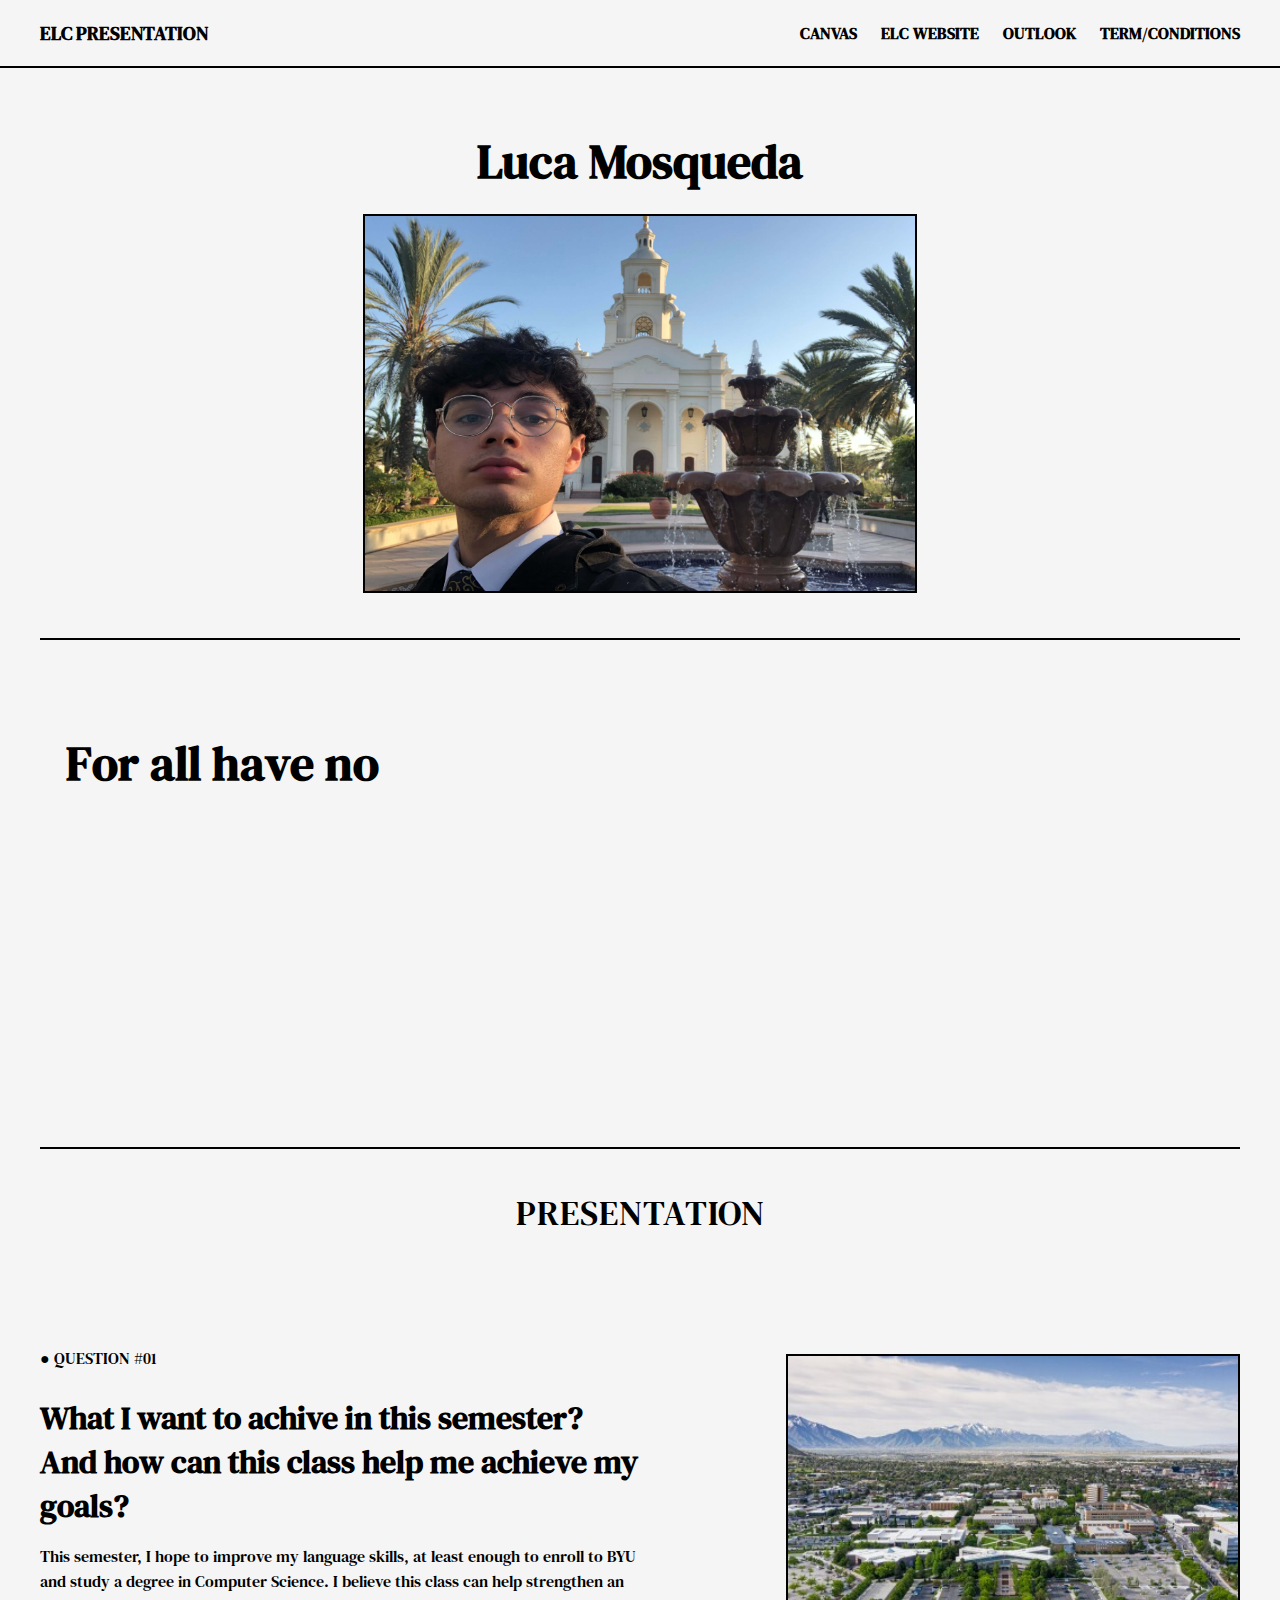
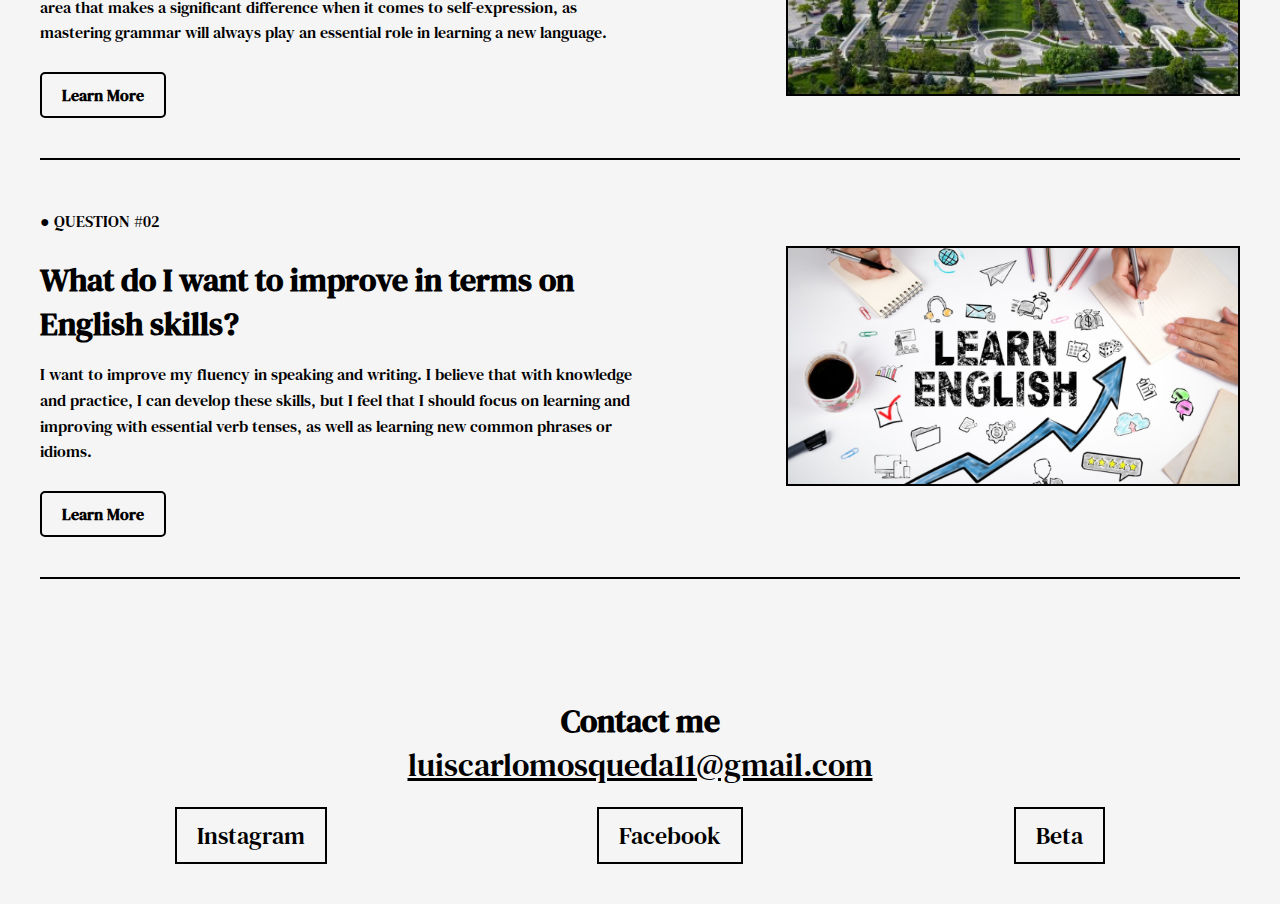
<file: index.html>
<!DOCTYPE html>
<html lang="en">
<head>
    <meta charset="UTF-8">
    <meta name="viewport" content="width=device-width, initial-scale=1.0">
    <title>Presentation - Portfolio</title>
    <link rel="stylesheet" href="style.css">
    <script src="script.js" defer></script>
    <link href="https://fonts.googleapis.com/css2?family=DM+Serif+Text&display=swap" rel="stylesheet">
</head>
<body>
    <header>
        <div class="logo">ELC PRESENTATION</div>
        <nav>
            <a href="https://byuelc.instructure.com/">CANVAS</a>
            <a href="https://elc.byu.edu/">ELC WEBSITE</a>
            <a href="mailto:moal11@byu.edu">OUTLOOK</a>
            <a href="#">TERM/CONDITIONS</a>
        </nav>
    </header>
    <main>
        <section class="hero">
            <h1>Luca Mosqueda</h1>
            <div class="about-me-image">
                <img src="aboutme.jpeg" alt="about me">
            </div>
            <hr class="divider">
            <section class="scroll-text-container">
                <h1 class="scroll-text" data-text="For all have not every gift given unto them; for there are many gifts, and to every man is given a gift by the Spirit of God. To some is given one, and to some is given another, that all may be profited thereby."></h1>
                <p class="scroll-text scroll-text-secondary" data-text="DyC 46:11-12"></p>
            </section>
            <hr class="divider">
            <div class="case-study">PRESENTATION</div>  
        </section>
        <section class="case-study-section">
            <div class="case-study-item">
                <div class="case-study-content">
                    <div class="case-study-indicator">● QUESTION #01</div>
                    <h2>What I want to achive in this semester? And how can this class help me achieve my goals?</h2>
                    <p>This semester, I hope to improve my language skills, at least enough to enroll to BYU and study a degree in Computer Science. I believe this class can help strengthen an area that makes a significant difference when it comes to self-expression, as mastering grammar will always play an essential role in learning a new language.</p>
                    <a href="https://cs.byu.edu/education/undergraduate/programs/computer-science/" class="view-box">Learn More</a>
                </div>
                <div class="case-study-image">
                    <img src="BYU.jpeg" alt="BYU">
                </div>
            </div>
            <hr class="divider">
            <div class="case-study-item">
                <div class="case-study-content">
                    <div class="case-study-indicator">● QUESTION #02</div>
                    <h2>What do I want to improve in terms on English skills?</h2>
                    <p>I want to improve my fluency in speaking and writing. I believe that with knowledge and practice, I can develop these skills, but I feel that I should focus on learning and improving with essential verb tenses, as well as learning new common phrases or idioms.</p>
                    <a href="https://www.ef.com/wwen/english-resources/english-idioms/" class="view-box">Learn More</a>
                </div>
                <div class="case-study-image">
                    <img src="learn.jpg" alt="Learn">
                </div>
            </div>
            <hr class="divider">
        </section>
    </main>
    <footer>
        <div class="contact">
            <h2>Contact me</h2>
            <a href="mailto:luiscarlomosqueda11@gmail.com" class="email">luiscarlomosqueda11@gmail.com</a>
        </div>
        <div class="social-links">
            <a href="https://www.instagram.com/luis_mos11/?hl=es-es" class="instagram" data-color="#C1121F">Instagram</a>
            <a href="https://www.facebook.com/LuisCarloMosquedaAvila" class="facebook" data-color="#003049">Facebook</a>
            <a href="like.html" class="beta" data-color="#669BBC">Beta</a>
        </div>
    </footer>
</body>
</html>
</file>
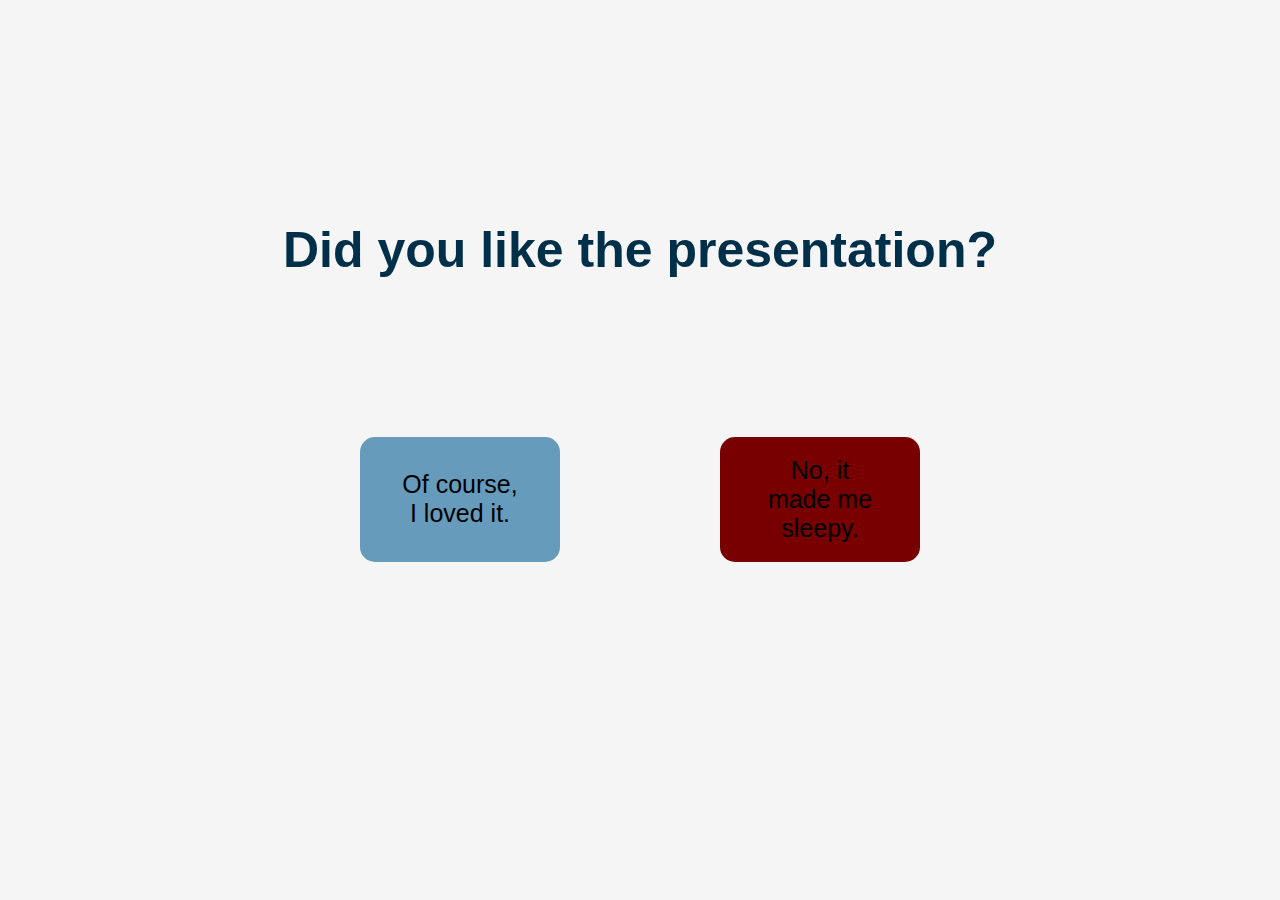
<file: like.html>
<!DOCTYPE html>
<html lang="en">
<head>
    <meta charset="UTF-8" />
    <meta http-equiv="X-UA-Compatible" content="IE=edge" />
    <meta name="viewport" content="width=device-width, initial-scale=1.0" />
    <title>Like</title>
    <style>
:root {
    --color-primary: #780000;
    --color-secondary: #C1121F;
    --color-accent: #f5f5f5;
    --color-tertiary: #003049;
    --color-quaternary: #669BBC;
}

* {
    box-sizing: border-box;
    padding: 0;
    margin: 0;
    font-family: -apple-system, BlinkMacSystemFont, 'Segoe UI', Roboto, Oxygen, Ubuntu, Cantarell, 'Open Sans', 'Helvetica Neue', sans-serif;
}

.container {
    height: 100vh;
    background-color: var(--color-accent);
    color: var(--color-quaternary);
    display: flex;
    align-items: center;
    justify-content: center;
    flex-direction: column;
}

.sub-container {
    display: flex;
    align-items: center;
    justify-content: center;
    background-color: var(--color-accent);
    width: 1200px;
    height: auto;
    padding: 20px;
    border-radius: 10px 10px 0px 0px;
}

.sub-container h1 {
    font-size: 50px;
    color: var(--color-tertiary);
}

header {
    display: flex;
    flex-direction: column;
    gap: 20px;
    text-align: center;
    background-color: var(--color-accent);
}

footer {
    display: flex;
    align-items: center;
    justify-content: center;
    width: 1200px;
    height: 400px;
    position: relative;
    background-color: var(--color-accent);
    border-radius: 0px 0px 10px 10px;
}

footer > button {
    background-color: var(--color-secondary);
    border: none;
    padding: 15px 40px;
    margin: 20px;
    border-radius: 15px;
    position: absolute;
}

footer > button#btnSi {
    left: 300px;
    height: 125px;
    width: 200px;
    font-size: 25px;
    background-color: var(--color-quaternary);
    color: #000;
}

footer > button#btnNo {
    background-color: var(--color-primary);
    color: #000;
    right: 300px;
    height: 125px;
    width: 200px;
    font-size: 25px;
}

footer > button#btnSi:hover {
    background-color: var(--color-tertiary);
    color: #f5f5f5;
}

article.alert {
    top: 50%;
    left: 50%;
    transform: translate(-50%, -50%);
    position: absolute;
    z-index: -1;
    border-radius: 10px;
    display: flex;
    margin: 0;
    padding: 0;
}

article.alert > div h1 {
    font-size: 50px;
    color: var(--color-tertiary);
}

article.alert > div p {
    font-size: 25px;
    color: var(--color-primary);
}

article.alert > div {
    display: flex;
    flex-direction: column;
    align-items: center;
    justify-content: center;
    font-weight: bold;
    text-align: center;
    width: 1200px;
    height: 900px;
    background: var(--color-accent);
    border-radius: 10px;
}

.image-container {
    width: 500px;
    height: 400px;
    display: flex;
    justify-content: center;
    align-items: center;
    margin: 0;
    padding: 0;
}

.image-container img {
    width: 500px;
    height: 400px;
    border-radius: 15px;
}

.hidden {
    display: none;
}

@media (max-width: 768px) {
    body {
        font-size: 16px;
        overflow-x: hidden;
        display: flex;
        flex-direction: column;
        min-height: 100vh;
    }

    .container {
        display: flex;
        flex-direction: column;
        justify-content: space-between;
        flex: 1;
        padding: 10px;
    }

    .sub-container {
        width: 100%;
        height: 25%;
        padding: 10px;
        background-color: var(--color-tertiary);
        border-radius: 10px 10px 0 0;
        display: flex;
        flex-direction: column;
        justify-content: center;
        align-items: center;
    }

    .sub-container h1 {
        font-size: 1.5rem;
        color: var(--color-primary);
    }

    header {
        text-align: center;
    }

    footer {
        width: 100%;
        height: 15%;
        background-color: var(--color-tertiary);
        border-radius: 0 0 10px 10px;
        display: flex;
        justify-content: space-around;
        align-items: center;
        position: relative;
    }

    footer > button {
        background-color: var(--color-secondary);
        border: none;
        padding: 10px 20px;
        margin: 10px;
        border-radius: 15px;
        font-size: 1rem;
    }

    footer > button#btnSi {
        background-color: var(--color-quaternary);
        color: var(--color-tertiary);
        font-size: 1.2rem;
    }

    footer > button#btnNo {
        background-color: var(--color-primary);
        color: var(--color-tertiary);
        font-size: 1.2rem;
    }

    footer > button:hover {
        background-color: var(--color-secondary);
        color: #000;
    }

    article.alert {
        position: absolute;
        top: 50%;
        left: 50%;
        transform: translate(-50%, -50%);
        z-index: 2;
        width: 80%;
        height: 60%;
        background: linear-gradient(to top, var(--color-secondary), var(--color-tertiary), var(--color-quaternary));
        border-radius: 10px;
        display: flex;
        flex-direction: column;
        justify-content: center;
        align-items: center;
    }

    article.alert > div h1 {
        font-size: 1.5rem;
        color: var(--color-primary);
    }

    article.alert > div p {
        font-size: 1.2rem;
        color: var(--color-primary);
    }

    .image-container {
        width: 100%;
        height: 40%;
        display: flex;
        justify-content: center;
        align-items: center;
    }

    .image-container img {
        width: 100%;
        height: auto;
        border-radius: 15px;
    }

    .hidden {
        display: none;
    }
}

    </style>
</head>
<body>
    <main class="container">
    <article class="sub-container" id="hidden1">
        <header>
        <h1>Did you like the presentation?</h1>
        </header>
    </article>

    <footer id="hidden2">
        <button id="btnSi">Of course, I loved it.</button>
        <button id="btnNo">No, it made me sleepy.</button>
    </footer>
    </main>

    <article class="alert" id="show">
    <div>
        <div class="image-container">
            <img src="dance.gif" alt="Dance" />
        </div>
        <h1>Thank you very much for your patience and understanding regarding my presentation.</h1>
    </div>
    </article>

<script>
    const btnSi = document.getElementById("btnSi");
    const btnNo = document.getElementById("btnNo");
    const HIDDEN1 = document.getElementById("hidden1");
    const HIDDEN2 = document.getElementById("hidden2");
    const SHOW = document.getElementById("show");

    btnSi.addEventListener("click", () => {
        HIDDEN1.classList.add("hidden");
        HIDDEN2.classList.add("hidden");
        SHOW.style.zIndex = "2";
    });

    btnNo.addEventListener("mouseover", () => {
        const posX = Math.floor(Math.random() * 75); 
        const posY = Math.floor(Math.random() * 75);

        btnNo.style.left = `${posX}%`;
        btnNo.style.top = `${posY}%`;
    });
</script>
</body>
</html>
</file>
<file: style.css>
:root {
    --one: #780000;
    --two: #C1121F;
    --bg-color: #f5f5f5; 
    --third: #003049;
    --four: #669BBC;
}

body {
    font-family: 'DM Serif Text', serif;
    margin: 0;
    padding: 0;
    background-color: var(--bg-color);
    transition: background-color 0.5s ease-in-out;
}

header {
    display: flex;
    justify-content: space-between;
    align-items: center;
    padding: 20px 40px;
    background-color: var(--bg-color);
    border-bottom: 2px solid #000;
}

.logo {
    font-size: 1.2em;
    font-weight: bold;
}

nav a {
    text-decoration: none;
    margin-right: 20px;
    color: #000;
    font-weight: bold;
}

nav a:hover{
    color: var(--third);
}

nav a:last-child {
    margin-right: 0;
}

/* Scroll text section */

.scroll-text-container {
    max-width: 800px;
    max-width: 1200px;
    margin: 0 auto;
    text-align: center;
    padding: 50px 20px;
}

.scroll-text h1 {
    font-size: 2.5rem;
    font-weight: bold;
    line-height: 1.5;
    overflow: hidden;
    position: relative;
    color: #000;
}

.scroll-text-secondary {
    font-size: 18px;
    font-weight: bold;
    margin-top: 20px;
}

.scroll-text span {
    display: inline-block;
    opacity: 0;
    transform: translateY(50px);
    transition: opacity 0.3s ease, transform 0.3s ease;
}

.scroll-text span.visible {
    opacity: 1;
    transform: translateY(0);
}

/* Body */

.hero {
    padding: 60px 40px;
    text-align: center;
}

.hero h1 {
    font-size: 3em;
    font-weight: bold;
    margin: 0 0 20px;
}

.about-me-image img {
    width: 550px;
    height: 375px;
    border: 2px solid #000;
}

.about-me-image img:hover {
    transform: scale(1.03);
    transition: all 0.3s ease;
    border-radius: 50px;
}

.divider {
    border: none;
    height: 2px;
    background-color: #000;
    margin: 40px 0;
}

.case-study {
    font-size: 2.2em;
    text-transform: uppercase;
    letter-spacing: 1px;
    margin-top: 20px;
}

.case-study-section {
    padding: 40px;
}

.case-study-item {
    display: flex;
    justify-content: space-between;
    align-items: center;
    margin-bottom: 20px;
}

.case-study-content {
    max-width: 50%;
}

.case-study-content h2 {
    font-size: 2em;
    margin-bottom: 10px;
}

.case-study-content p {
    font-size: 1em;
    line-height: 1.6;
}

.view-box {
    display: inline-block;
    margin-top: 10px;
    padding: 10px 20px;
    border: 2px solid #000;
    text-decoration: none;
    color: #000;
    font-weight: bold;
    border-radius: 5px;
}

.view-box:hover {
    color: var(--bg-color);
    background-color: var(--third);
}

.case-study-image img {
    width: 450px;
    height: auto;
    border: 2px solid #000;
}

.case-study-image img:hover {
    transform: scale(1.03);
    transition: all 0.3s ease;
    border-radius: 50px;
}

.case-study-footer {
    text-align: left;
}

.case-study-indicator {
    font-size: 1em;
    text-transform: uppercase;
    margin-top: 10px;
}

/* Footer */
footer {
    padding: 40px;
    text-align: center;
}

.contact h2, .contact .email {
    font-size: 2rem;
    margin: 0;
    color: #000
}

.contact .email:hover {
    color: var(--third);
}

.social-links {
    display: flex;
    justify-content: space-around;
    margin-top: 20px;
}

.social-links a{
    color: #000;
}

.social-links a:hover{
    color: var(--third);
}

.social-links a {
    font-size: 1.5rem;
    text-decoration: none;
    padding: 10px 20px;
    border: 2px solid #000;
    transition: background-color 0.3s, color 0.3s;
}

.social-links a.instagram:hover {
    --bg-color: var(--one);
}

.social-links a.facebook:hover {
    --bg-color: var(--two);
}

.social-links a.beta:hover {
    --bg-color: var(--four);
}

@media (min-width: 375px) and (max-width: 430px) {
    body {
        font-size: 16px;
        margin: 0;
        padding: 0;
    }

    header {
        padding: 15px 20px;
        flex-direction: column;
        align-items: flex-start;
    }

    .logo {
        font-size: 1.5em;
        margin-bottom: 10px;
    }

    nav {
        width: 100%;
        text-align: left;
        margin-top: 10px;
    }

    nav a {
        font-size: 1.1em;
        margin-right: 15px;
        display: inline-block;
    }

    .scroll-text {
        font-size: 2.2rem;
        padding: 15px;
        text-align: center;
    }

    .hero h1 {
        font-size: 3rem;
        margin-bottom: 15px;
    }

    .about-me-image img {
        width: 100%;
        max-width: 300px;
        height: auto;
        margin: 15px auto;
        display: block;
    }

    .divider {
        margin: 20px 0;
    }

    .case-study-content {
        max-width: 100%;
        text-align: justify;
        margin-bottom: 15px;
    }

    .case-study-item {
        display: flex;
        flex-direction: column;
        align-items: center;
        text-align: center;
        margin: 20px 0;
    }

    .case-study-content {
        width: 100%;
        max-width: 400px;
        padding: 0 15px;
    }

    .case-study-image {
        margin: 15px 0;
        text-align: center;
    }

    .case-study-image img {
        width: 100%;
        max-width: 300px;
        height: auto;
        display: block;
    }

    .view-box {
        display: inline-block;
        font-size: 1em;
        padding: 10px 15px;
        margin-top: 15px;
        background-color: var(--bg-color);
        color: var(--third);
        border-radius: 5px;
        text-decoration: none;
    }

    footer {
        padding: 20px;
        font-size: 1em;
    }

    .contact h2, .contact .email {
        font-size: 2rem;
        text-align: center;
    }

    .social-links {
        flex-direction: column;
        align-items: center;
        margin-top: 20px;
    }

    .social-links a {
        font-size: 1.3rem;
        padding: 10px 20px;
        margin-bottom: 10px;
    }
}

@media (min-width: 1920px) and (min-height: 1080px) {
    header {
        padding: 30px 60px;
    }

    .logo {
        font-size: 40px;
    }

    nav a {
        font-size: 40px;
    }

    .scroll-text h1{
        font-size: 50px;
    }

    .hero h1 {
        font-size: 150px;
    }

    .about-me-image img {
        width: 800px;
        height: 600px;
    }

    .case-study-content h2 {
        font-size: 2.5em;
    }

    .case-study-content p {
        font-size: 1.2em;
    }

    .view-box {
        font-size: 1.1em;
        padding: 15px 25px;
    }

    .case-study-image img {
        width: 500px;
    }

    footer {
        padding: 50px;
        font-size: 1.2em;
    }

    .contact h2, .contact .email {
        font-size: 2.5rem;
    }

    .social-links a {
        font-size: 2rem;
        padding: 15px 30px;
    }
}
</file>
